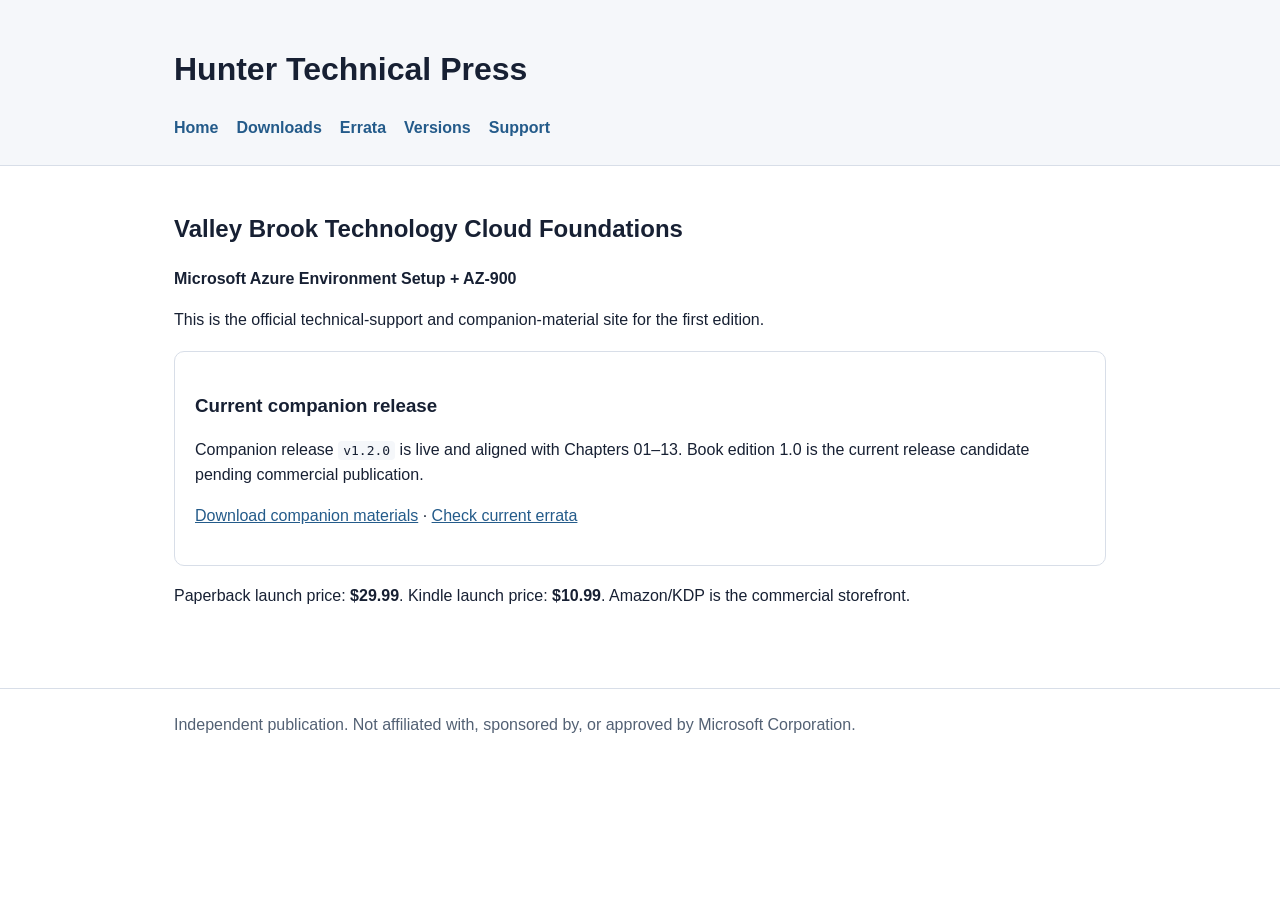
<file: index.html>
<!doctype html><html lang="en"><head><meta charset="utf-8"><meta name="viewport" content="width=device-width,initial-scale=1"><title>Valley Brook Technology Cloud Foundations | Hunter Technical Press</title><link rel="stylesheet" href="assets/styles.css"></head><body><header><div class="wrap"><h1>Hunter Technical Press</h1><nav><a href="index.html">Home</a><a href="downloads.html">Downloads</a><a href="errata.html">Errata</a><a href="versions.html">Versions</a><a href="support.html">Support</a></nav></div></header><main class="wrap"><h2>Valley Brook Technology Cloud Foundations</h2><p><strong>Microsoft Azure Environment Setup + AZ-900</strong></p><p>This is the official technical-support and companion-material site for the first edition.</p><div class="card"><h3>Current companion release</h3><p>Companion release <code>v1.2.0</code> is live and aligned with Chapters 01–13. Book edition 1.0 is the current release candidate pending commercial publication.</p><p><a href="downloads.html">Download companion materials</a> · <a href="errata.html">Check current errata</a></p></div><p>Paperback launch price: <strong>$29.99</strong>. Kindle launch price: <strong>$10.99</strong>. Amazon/KDP is the commercial storefront.</p></main><footer><div class="wrap">Independent publication. Not affiliated with, sponsored by, or approved by Microsoft Corporation.</div></footer></body></html>
</file>
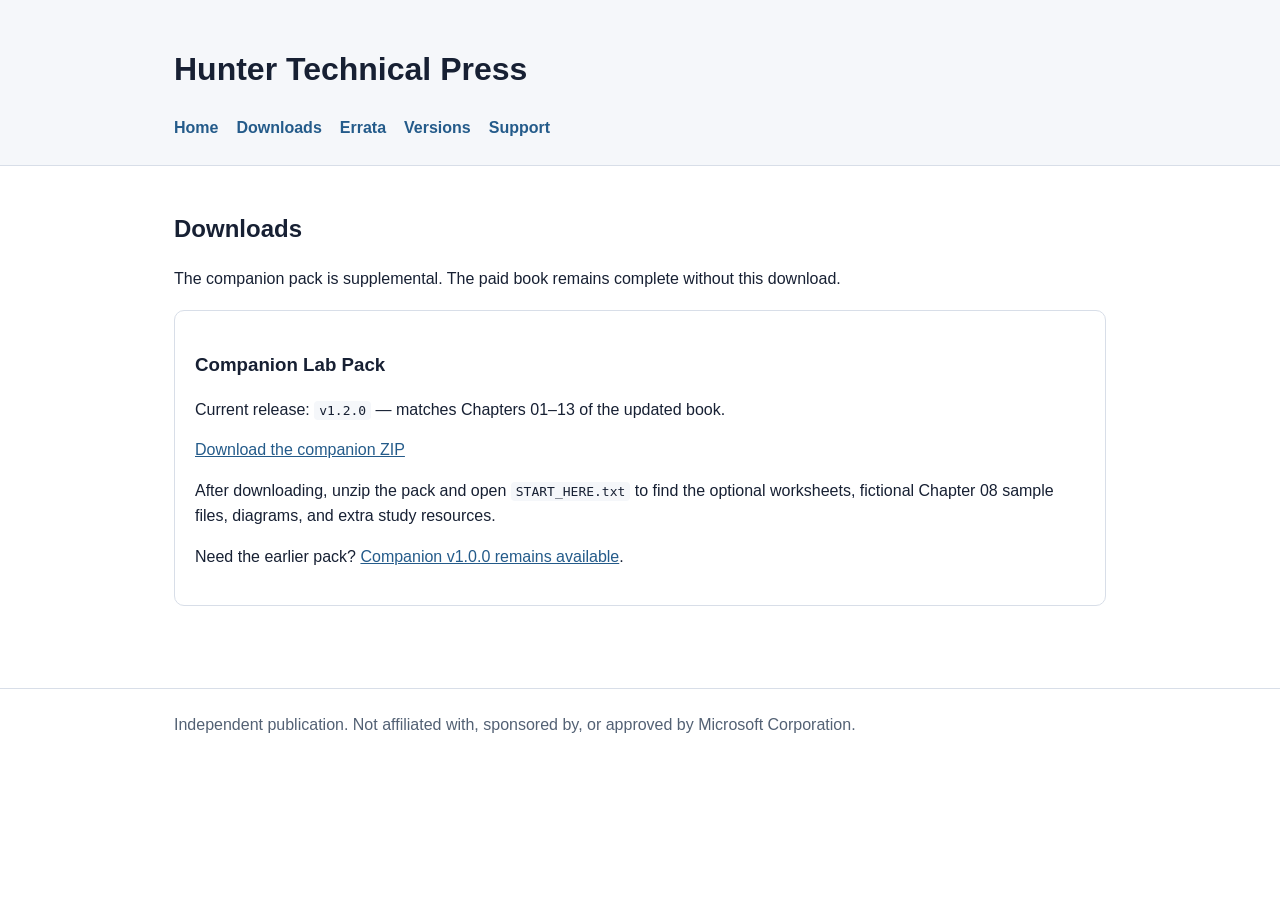
<file: downloads.html>
<!doctype html><html lang="en"><head><meta charset="utf-8"><meta name="viewport" content="width=device-width,initial-scale=1"><title>Downloads | Hunter Technical Press</title><link rel="stylesheet" href="assets/styles.css"></head><body><header><div class="wrap"><h1>Hunter Technical Press</h1><nav><a href="index.html">Home</a><a href="downloads.html">Downloads</a><a href="errata.html">Errata</a><a href="versions.html">Versions</a><a href="support.html">Support</a></nav></div></header><main class="wrap"><h2>Downloads</h2><p>The companion pack is supplemental. The paid book remains complete without this download.</p><div class="card"><h3>Companion Lab Pack</h3><p>Current release: <code>v1.2.0</code> — matches Chapters 01–13 of the updated book.</p><p><a href="https://github.com/hunter-technical-press/azure-cloud-foundations-vol1/releases/download/v1.2.0/Valley_Brook_Technology_Azure_Vol1_Companion_Pack_v1.2.0.zip">Download the companion ZIP</a></p><p>After downloading, unzip the pack and open <code>START_HERE.txt</code> to find the optional worksheets, fictional Chapter 08 sample files, diagrams, and extra study resources.</p><p>Need the earlier pack? <a href="https://github.com/hunter-technical-press/azure-cloud-foundations-vol1/releases/tag/v1.0.0">Companion v1.0.0 remains available</a>.</p></div></main><footer><div class="wrap">Independent publication. Not affiliated with, sponsored by, or approved by Microsoft Corporation.</div></footer></body></html>
</file>
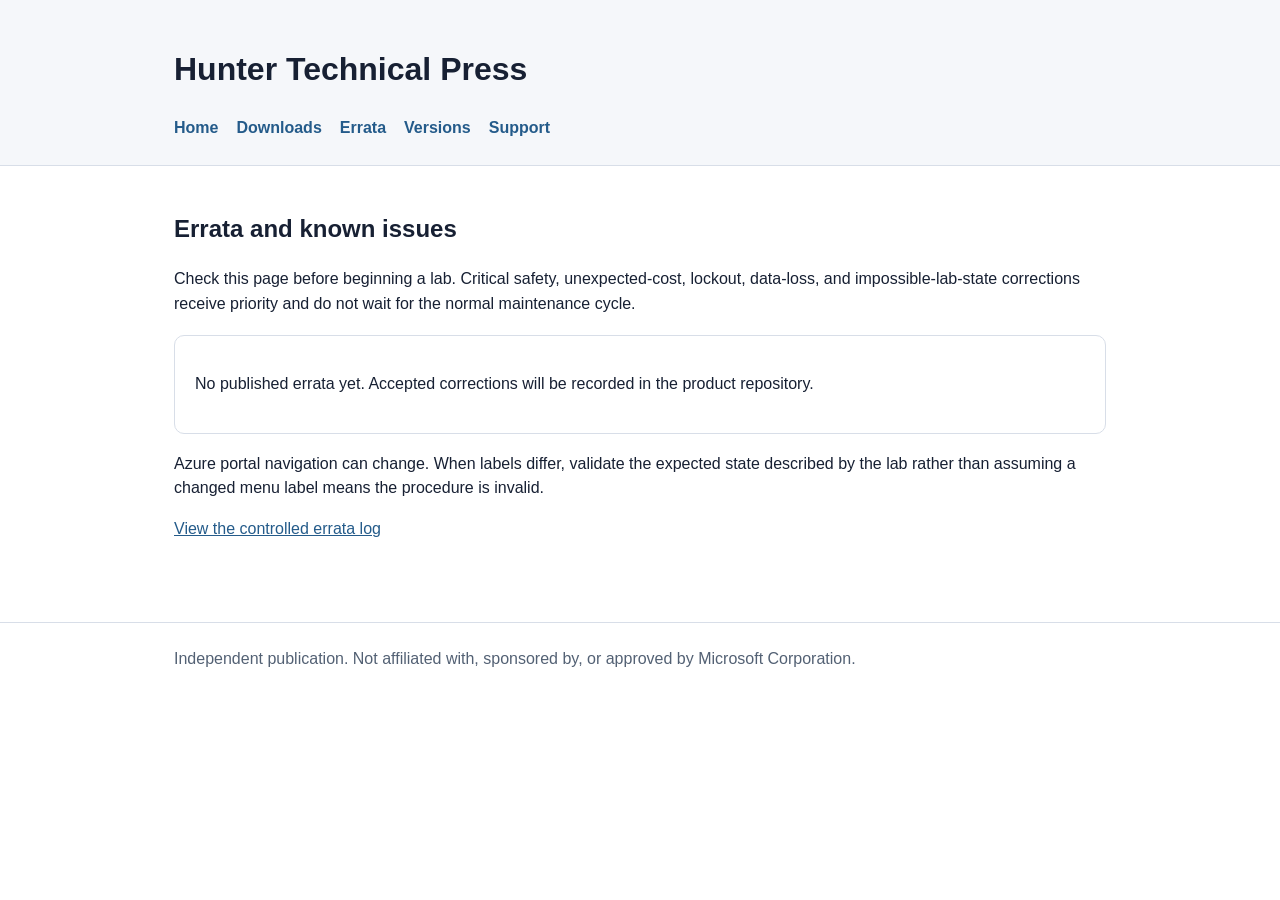
<file: errata.html>
<!doctype html><html lang="en"><head><meta charset="utf-8"><meta name="viewport" content="width=device-width,initial-scale=1"><title>Errata and known issues | Hunter Technical Press</title><link rel="stylesheet" href="assets/styles.css"></head><body><header><div class="wrap"><h1>Hunter Technical Press</h1><nav><a href="index.html">Home</a><a href="downloads.html">Downloads</a><a href="errata.html">Errata</a><a href="versions.html">Versions</a><a href="support.html">Support</a></nav></div></header><main class="wrap"><h2>Errata and known issues</h2><p>Check this page before beginning a lab. Critical safety, unexpected-cost, lockout, data-loss, and impossible-lab-state corrections receive priority and do not wait for the normal maintenance cycle.</p><div class="card"><p>No published errata yet. Accepted corrections will be recorded in the product repository.</p></div><p>Azure portal navigation can change. When labels differ, validate the expected state described by the lab rather than assuming a changed menu label means the procedure is invalid.</p><p><a href="https://github.com/hunter-technical-press/azure-cloud-foundations-vol1/blob/main/ERRATA.md">View the controlled errata log</a></p></main><footer><div class="wrap">Independent publication. Not affiliated with, sponsored by, or approved by Microsoft Corporation.</div></footer></body></html>
</file>
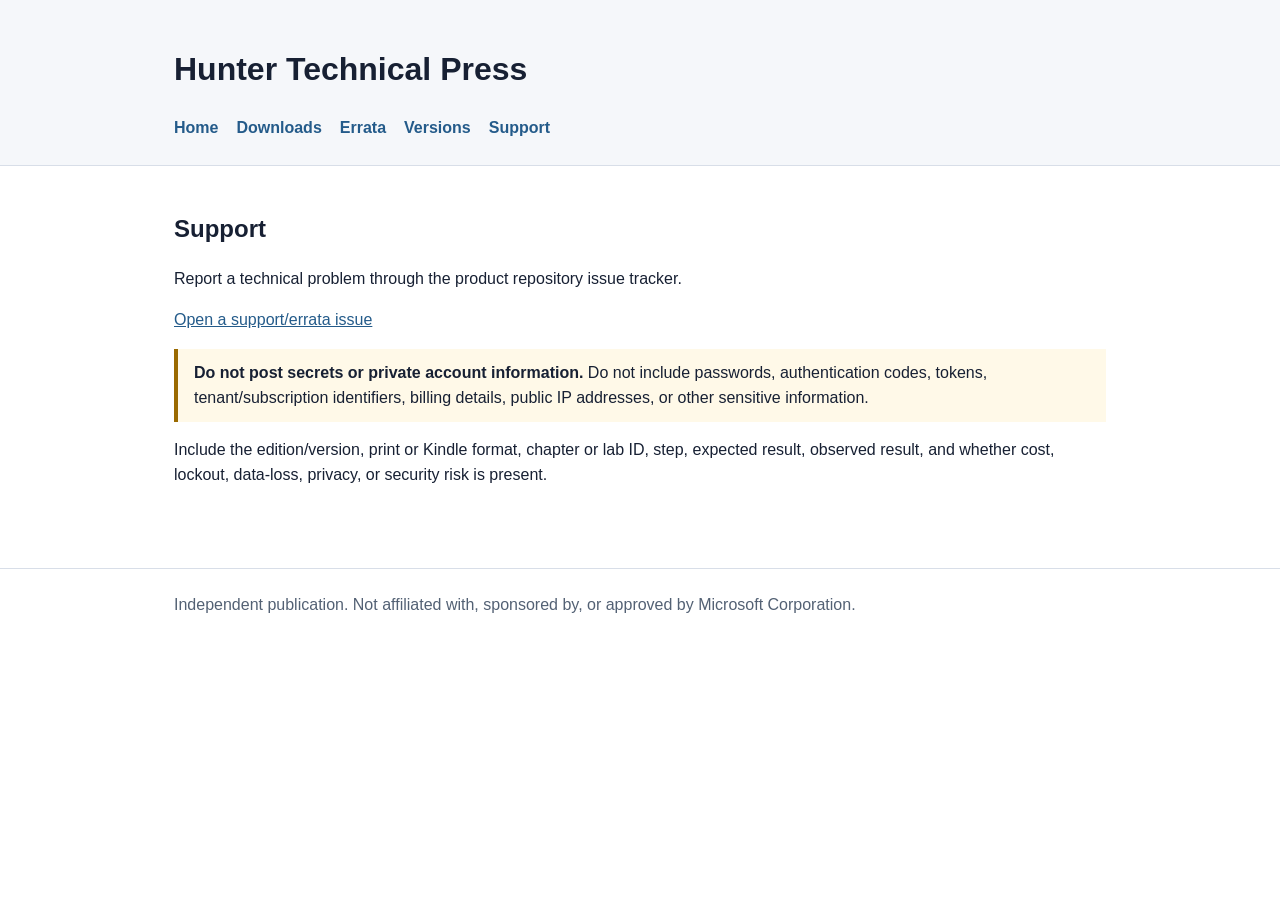
<file: support.html>
<!doctype html><html lang="en"><head><meta charset="utf-8"><meta name="viewport" content="width=device-width,initial-scale=1"><title>Support | Hunter Technical Press</title><link rel="stylesheet" href="assets/styles.css"></head><body><header><div class="wrap"><h1>Hunter Technical Press</h1><nav><a href="index.html">Home</a><a href="downloads.html">Downloads</a><a href="errata.html">Errata</a><a href="versions.html">Versions</a><a href="support.html">Support</a></nav></div></header><main class="wrap"><h2>Support</h2><p>Report a technical problem through the product repository issue tracker.</p><p><a href="https://github.com/hunter-technical-press/azure-cloud-foundations-vol1/issues/new/choose">Open a support/errata issue</a></p><div class="warning"><strong>Do not post secrets or private account information.</strong> Do not include passwords, authentication codes, tokens, tenant/subscription identifiers, billing details, public IP addresses, or other sensitive information.</div><p>Include the edition/version, print or Kindle format, chapter or lab ID, step, expected result, observed result, and whether cost, lockout, data-loss, privacy, or security risk is present.</p></main><footer><div class="wrap">Independent publication. Not affiliated with, sponsored by, or approved by Microsoft Corporation.</div></footer></body></html>
</file>
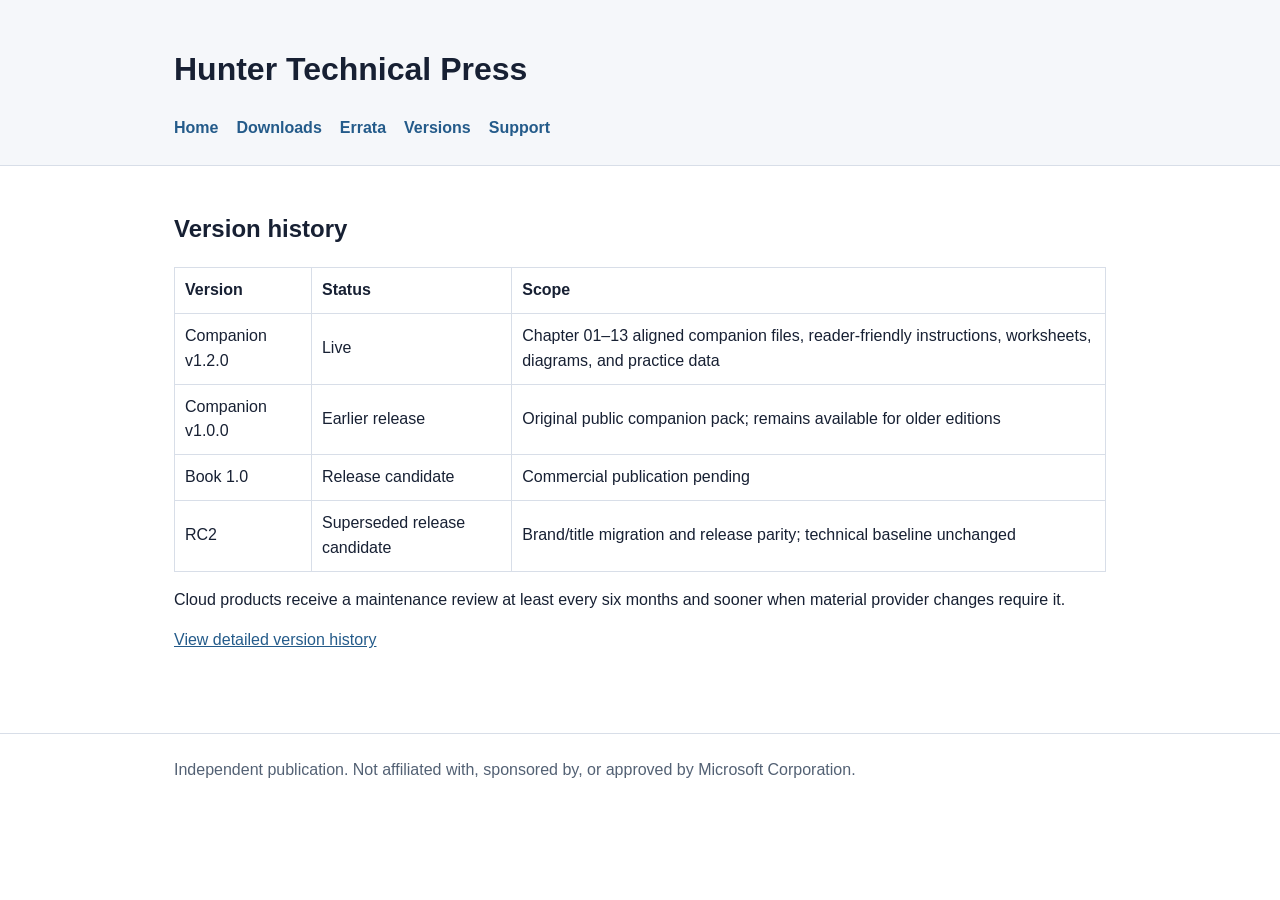
<file: versions.html>
<!doctype html><html lang="en"><head><meta charset="utf-8"><meta name="viewport" content="width=device-width,initial-scale=1"><title>Version history | Hunter Technical Press</title><link rel="stylesheet" href="assets/styles.css"></head><body><header><div class="wrap"><h1>Hunter Technical Press</h1><nav><a href="index.html">Home</a><a href="downloads.html">Downloads</a><a href="errata.html">Errata</a><a href="versions.html">Versions</a><a href="support.html">Support</a></nav></div></header><main class="wrap"><h2>Version history</h2><table><thead><tr><th>Version</th><th>Status</th><th>Scope</th></tr></thead><tbody><tr><td>Companion v1.2.0</td><td>Live</td><td>Chapter 01–13 aligned companion files, reader-friendly instructions, worksheets, diagrams, and practice data</td></tr><tr><td>Companion v1.0.0</td><td>Earlier release</td><td>Original public companion pack; remains available for older editions</td></tr><tr><td>Book 1.0</td><td>Release candidate</td><td>Commercial publication pending</td></tr><tr><td>RC2</td><td>Superseded release candidate</td><td>Brand/title migration and release parity; technical baseline unchanged</td></tr></tbody></table><p>Cloud products receive a maintenance review at least every six months and sooner when material provider changes require it.</p><p><a href="https://github.com/hunter-technical-press/azure-cloud-foundations-vol1/blob/main/VERSION_HISTORY.md">View detailed version history</a></p></main><footer><div class="wrap">Independent publication. Not affiliated with, sponsored by, or approved by Microsoft Corporation.</div></footer></body></html>
</file>
<file: assets/styles.css>
:root { color-scheme: light; --ink:#172033; --muted:#536174; --line:#d8dee8; --panel:#f5f7fa; --accent:#245b8a; }
* { box-sizing:border-box; }
body { margin:0; font-family:Arial, Helvetica, sans-serif; color:var(--ink); background:white; line-height:1.55; }
header { border-bottom:1px solid var(--line); background:var(--panel); }
.wrap { max-width:980px; margin:0 auto; padding:24px; }
nav a { margin-right:18px; color:var(--accent); text-decoration:none; font-weight:600; }
a { color:var(--accent); }
.card { border:1px solid var(--line); border-radius:10px; padding:20px; margin:18px 0; }
code { background:var(--panel); padding:2px 5px; border-radius:4px; }
.warning { border-left:4px solid #9a6a00; padding:12px 16px; background:#fff9e8; }
footer { border-top:1px solid var(--line); margin-top:40px; color:var(--muted); }
table { border-collapse:collapse; width:100%; }
th,td { border:1px solid var(--line); text-align:left; padding:10px; }
</file>
